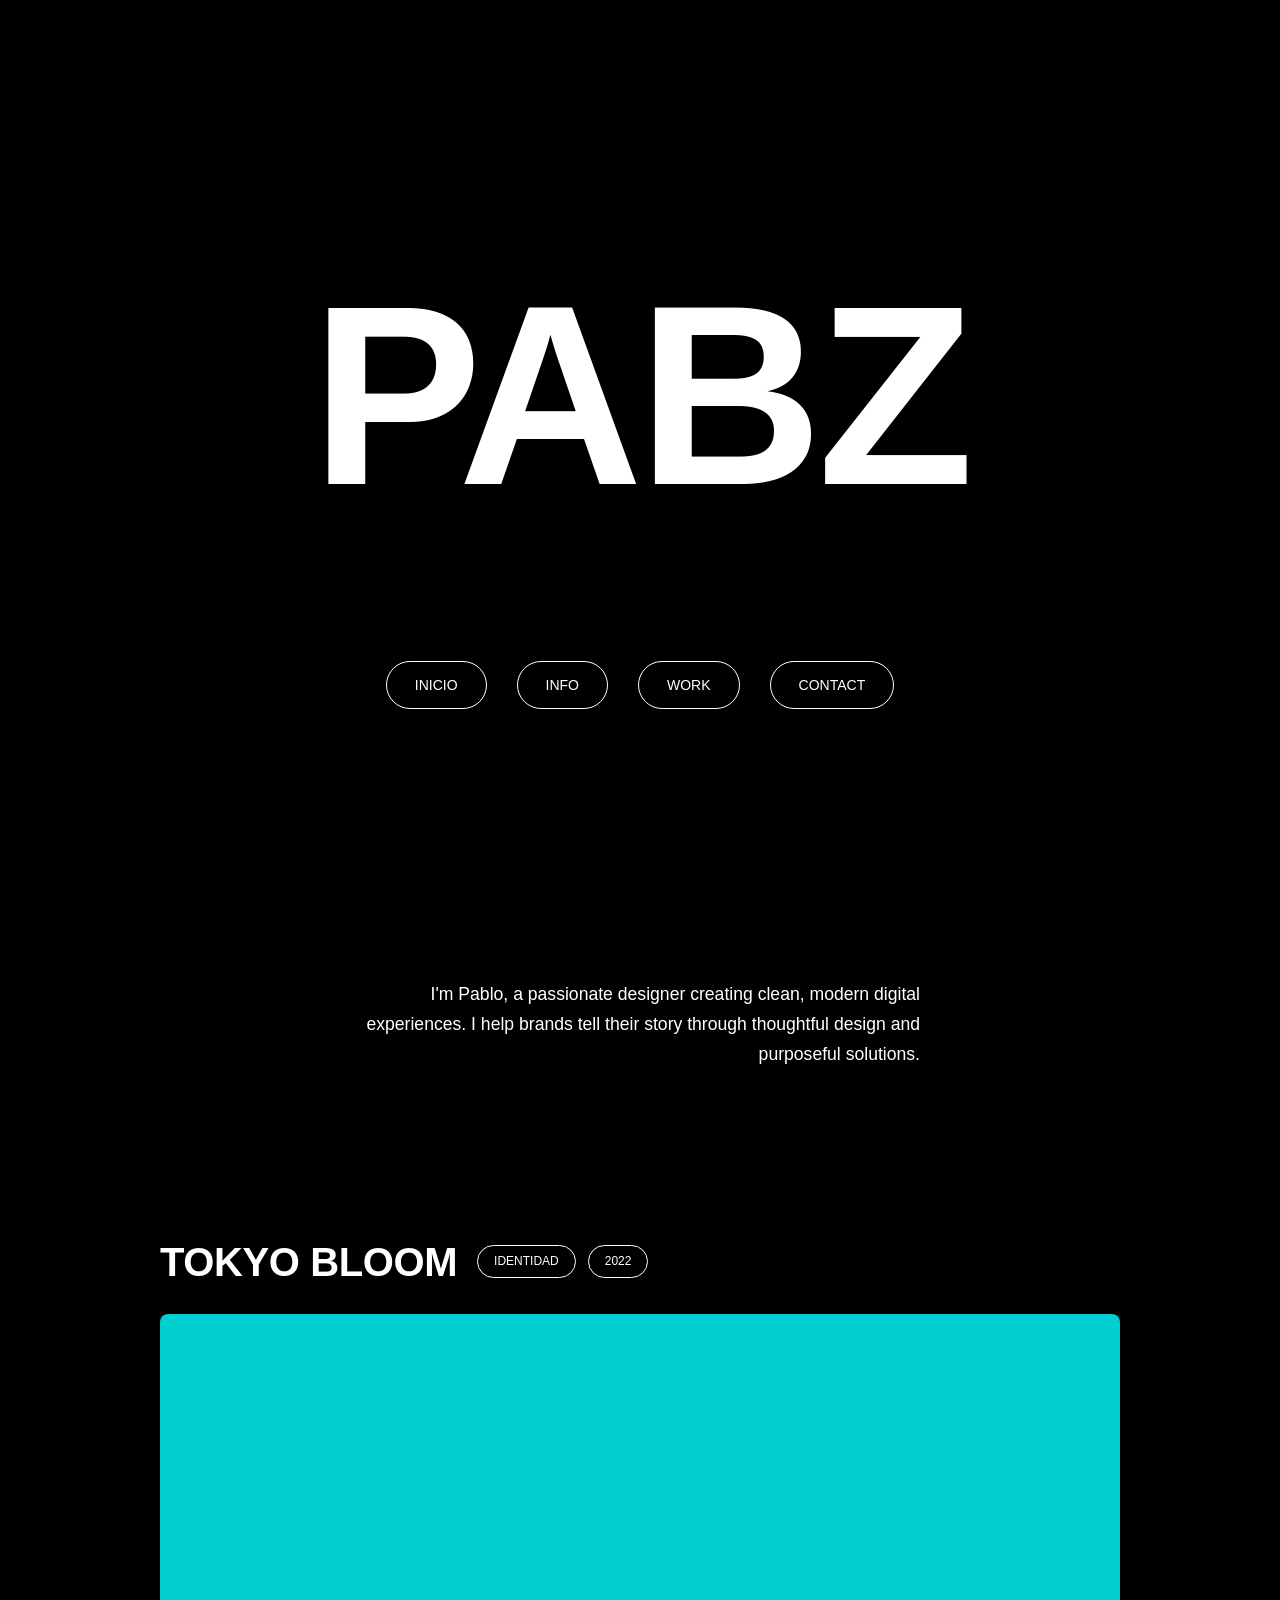
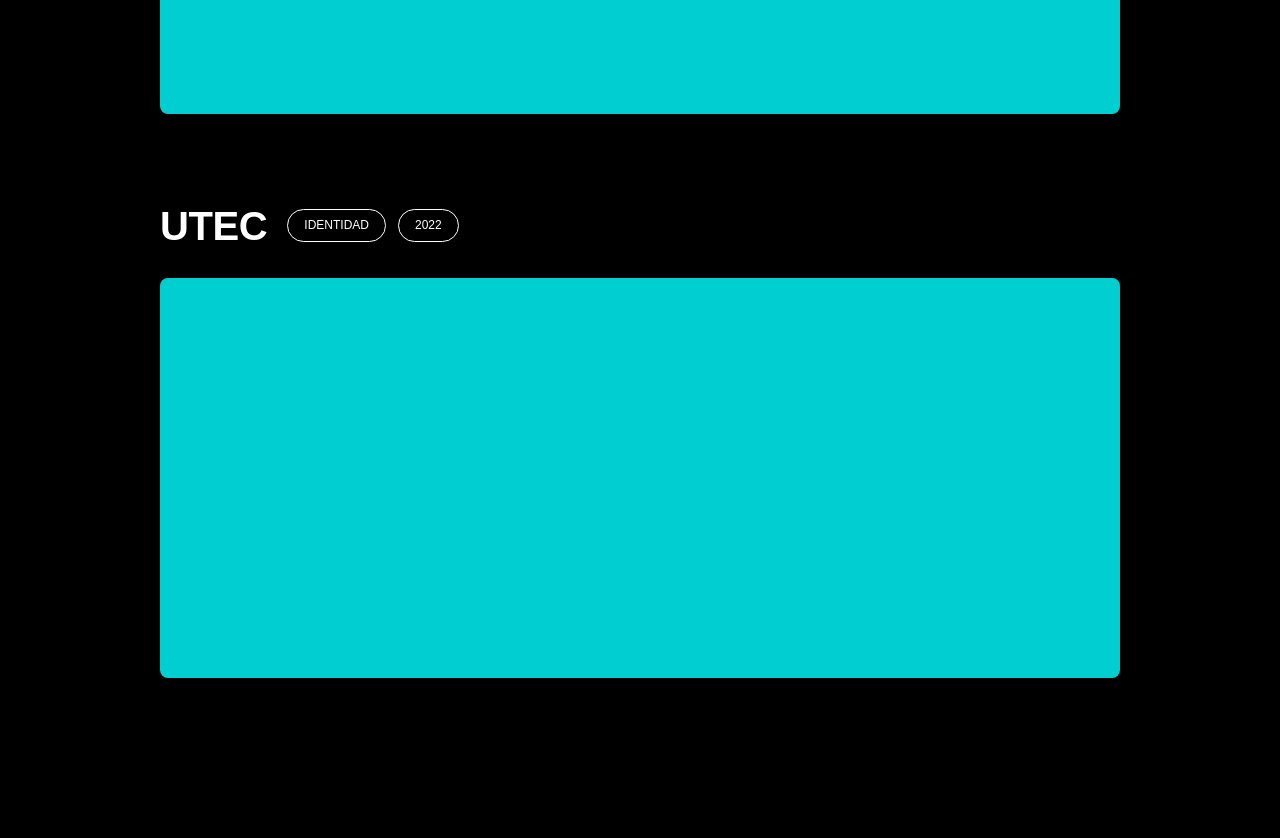
<file: index.html>
<!DOCTYPE html>
<html lang="en">
<head>
    <meta charset="UTF-8">
    <meta name="viewport" content="width=device-width, initial-scale=1.0">
    <title>PABZ - Portfolio</title>
    <link rel="stylesheet" href="styles.css">
</head>
<body>
    <main>
        <section class="hero">
            <h1>PABZ</h1>
            <nav>
                <a href="#inicio" class="nav-btn">Inicio</a>
                <a href="#info" class="nav-btn">Info</a>
                <a href="#work" class="nav-btn">Work</a>
                <a href="#contact" class="nav-btn">Contact</a>
            </nav>
        </section>

        <section class="about">
            <p>I'm Pablo, a passionate designer creating clean, modern digital experiences. I help brands tell their story through thoughtful design and purposeful solutions.</p>
        </section>

        <section class="projects">
            <div class="project-item">
                <div class="project-header">
                    <h3>Tokyo Bloom</h3>
                    <div class="project-meta">
                        <span class="meta-tag">Identidad</span>
                        <span class="meta-tag">2022</span>
                    </div>
                </div>
                <div class="project-placeholder"></div>
            </div>

            <div class="project-item">
                <div class="project-header">
                    <h3>UTEC</h3>
                    <div class="project-meta">
                        <span class="meta-tag">Identidad</span>
                        <span class="meta-tag">2022</span>
                    </div>
                </div>
                <div class="project-placeholder"></div>
            </div>
        </section>
    </main>

    <script src="script.js"></script>
</body>
</html>
</file>
<file: styles.css>
* {
    margin: 0;
    padding: 0;
    box-sizing: border-box;
}

body {
    font-family: 'Arial', sans-serif;
    background-color: #000;
    color: #fff;
    line-height: 1.6;
    overflow-x: hidden;
}

/* Hero Section */
.hero {
    min-height: 100vh;
    display: flex;
    flex-direction: column;
    align-items: center;
    justify-content: center;
    text-align: center;
    padding: 0 20px;
}

.hero h1 {
    font-size: clamp(6rem, 20vw, 16rem);
    font-weight: 900;
    letter-spacing: -0.02em;
    text-transform: uppercase;
    margin-bottom: 60px;
    opacity: 0;
    animation: fadeInUp 1s ease forwards;
}

/* Navigation */
.hero nav {
    display: flex;
    gap: 30px;
    opacity: 0;
    animation: fadeIn 1s ease 0.3s forwards;
}

.nav-btn {
    display: inline-block;
    padding: 12px 28px;
    background-color: transparent;
    color: #fff;
    text-decoration: none;
    border: 1px solid #fff;
    border-radius: 25px;
    font-size: 14px;
    font-weight: 500;
    transition: all 0.3s ease;
    text-transform: uppercase;
}

.nav-btn:hover {
    background-color: #fff;
    color: #000;
    transform: translateY(-2px);
}

/* About Section */
.about {
    max-width: 600px;
    margin: 0 auto;
    padding: 80px 20px;
    text-align: right;
}

.about p {
    font-size: 1.1rem;
    line-height: 1.7;
    color: #fff;
    opacity: 0;
    animation: fadeIn 1s ease 0.5s forwards;
}

/* Projects Section */
.projects {
    padding: 80px 20px;
    max-width: 1000px;
    margin: 0 auto;
}

.project-item {
    margin-bottom: 80px;
    opacity: 0;
    animation: fadeInUp 0.8s ease forwards;
}

.project-item:nth-child(1) {
    animation-delay: 0.2s;
}

.project-item:nth-child(2) {
    animation-delay: 0.4s;
}

.project-header {
    display: flex;
    align-items: center;
    gap: 20px;
    margin-bottom: 20px;
}

.project-header h3 {
    font-size: 2.5rem;
    font-weight: 700;
    text-transform: uppercase;
    letter-spacing: -0.01em;
}

.project-meta {
    display: flex;
    gap: 12px;
}

.meta-tag {
    display: inline-block;
    padding: 6px 16px;
    background-color: transparent;
    color: #fff;
    border: 1px solid #fff;
    border-radius: 20px;
    font-size: 12px;
    font-weight: 500;
    text-transform: uppercase;
}

.project-placeholder {
    width: 100%;
    height: 400px;
    background-color: #00CED1; /* Turquoise/cyan color */
    border-radius: 8px;
    transition: transform 0.3s ease, box-shadow 0.3s ease;
}

.project-placeholder:hover {
    transform: scale(1.02);
    box-shadow: 0 20px 40px rgba(0, 206, 209, 0.3);
}

/* Animations */
@keyframes fadeInUp {
    from {
        opacity: 0;
        transform: translateY(30px);
    }
    to {
        opacity: 1;
        transform: translateY(0);
    }
}

@keyframes fadeIn {
    from {
        opacity: 0;
    }
    to {
        opacity: 1;
    }
}

/* Responsive Design */
@media (max-width: 768px) {
    .hero h1 {
        font-size: clamp(4rem, 15vw, 8rem);
        margin-bottom: 40px;
    }
    
    .hero nav {
        flex-wrap: wrap;
        gap: 15px;
        justify-content: center;
    }
    
    .nav-btn {
        padding: 10px 20px;
        font-size: 12px;
    }
    
    .about {
        padding: 60px 20px;
        text-align: center;
    }
    
    .about p {
        font-size: 1rem;
    }
    
    .projects {
        padding: 60px 20px;
    }
    
    .project-header {
        flex-direction: column;
        align-items: flex-start;
        gap: 15px;
    }
    
    .project-header h3 {
        font-size: 2rem;
    }
    
    .project-placeholder {
        height: 300px;
    }
}

@media (max-width: 480px) {
    .hero h1 {
        font-size: clamp(3rem, 12vw, 6rem);
    }
    
    .hero nav {
        gap: 10px;
    }
    
    .nav-btn {
        padding: 8px 16px;
        font-size: 11px;
    }
    
    .project-header h3 {
        font-size: 1.5rem;
    }
    
    .project-placeholder {
        height: 250px;
    }
    
    .meta-tag {
        font-size: 11px;
        padding: 5px 12px;
    }
}

/* Smooth scrolling */
html {
    scroll-behavior: smooth;
}
</file>
